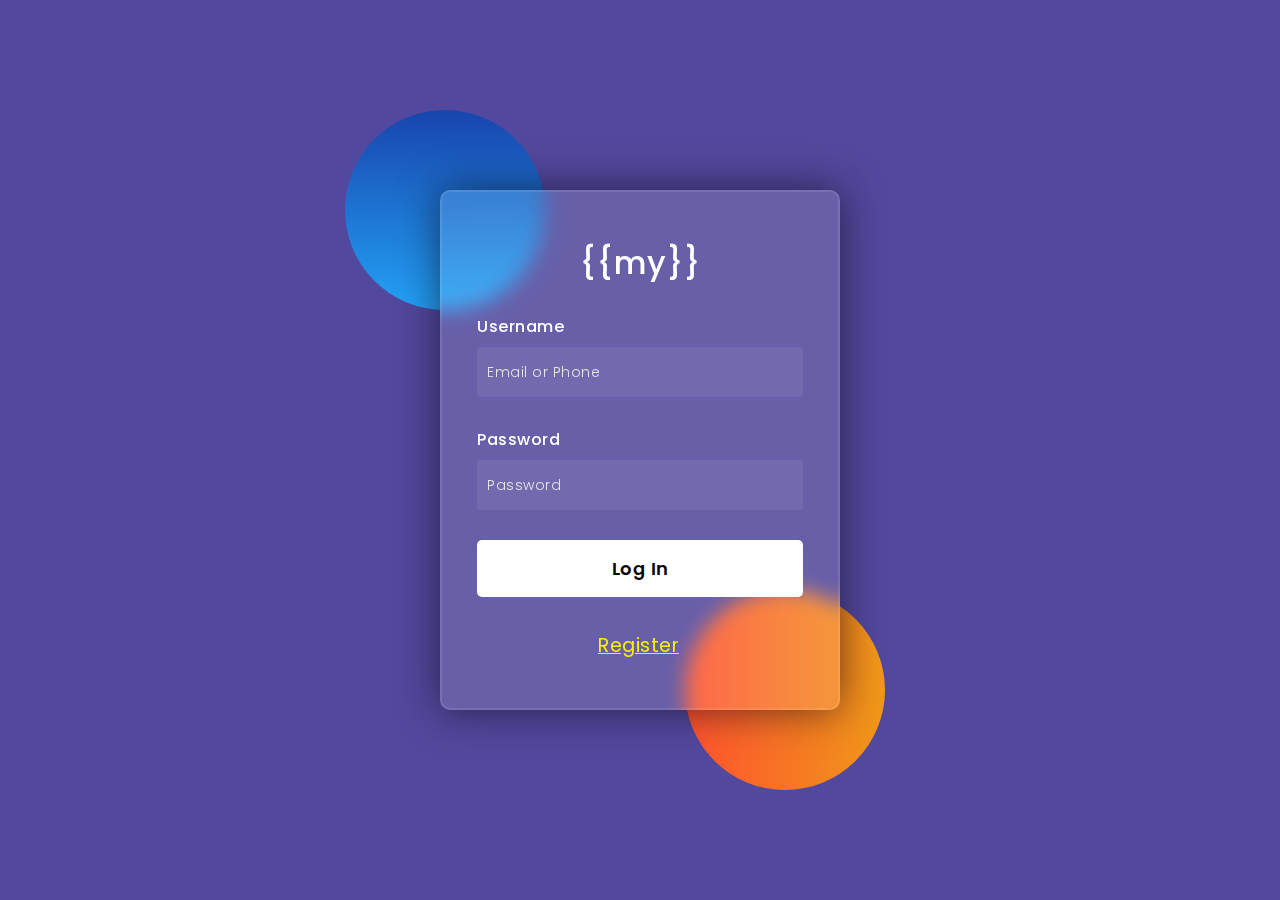
<file: FINAL DELIVERABLE/SMART/templates/login.html>
<!DOCTYPE html>
<html lang="en">

<head>
    <!-- Design by foolishdeveloper.com -->
    <title>Login</title>

    <link rel="preconnect" href="https://fonts.gstatic.com">
    <link rel="stylesheet" href="https://cdnjs.cloudflare.com/ajax/libs/font-awesome/5.15.4/css/all.min.css">
    <link href="https://fonts.googleapis.com/css2?family=Poppins:wght@300;500;600&display=swap" rel="stylesheet">
    <!--Stylesheet-->
    <style media="screen">
        *,
        *:before,
        *:after {
            padding: 0;
            margin: 0;
            box-sizing: border-box;
        }

        body {
            background-color: #50469cfc;
        }

        .background {
            width: 430px;
            height: 520px;
            position: absolute;
            transform: translate(-50%, -50%);
            left: 50%;
            top: 50%;
        }

        .background .shape {
            height: 200px;
            width: 200px;
            position: absolute;
            border-radius: 50%;
        }

        .shape:first-child {
            background: linear-gradient(#1845ad,
                    #23a2f6);
            left: -80px;
            top: -80px;
        }

        .shape:last-child {
            background: linear-gradient(to right,
                    #ff512f,
                    #f09819);
            right: -30px;
            bottom: -80px;
        }

        form {
            height: 520px;
            width: 400px;
            background-color: rgba(255, 255, 255, 0.13);
            position: absolute;
            transform: translate(-50%, -50%);
            top: 50%;
            left: 50%;
            border-radius: 10px;
            backdrop-filter: blur(10px);
            border: 2px solid rgba(255, 255, 255, 0.1);
            box-shadow: 0 0 40px rgba(8, 7, 16, 0.6);
            padding: 50px 35px;
        }

        form * {
            font-family: 'Poppins', sans-serif;
            color: #ffffff;
            letter-spacing: 0.5px;
            outline: none;
            border: none;
        }

        form h3 {
            font-size: 32px;
            font-weight: 500;
            line-height: 42px;
            text-align: center;
        }

        label {
            display: block;
            margin-top: 30px;
            font-size: 16px;
            font-weight: 500;
        }

        input {
            display: block;
            height: 50px;
            width: 100%;
            background-color: rgba(255, 255, 255, 0.07);
            border-radius: 3px;
            padding: 0 10px;
            margin-top: 8px;
            font-size: 14px;
            font-weight: 300;
        }

        ::placeholder {
            color: #e5e5e5;
        }

        button {
            margin-top: 30px;
            width: 100%;
            background-color: #ffffff;
            color: #080710;
            padding: 15px 0;
            font-size: 18px;
            font-weight: 600;
            border-radius: 5px;
            cursor: pointer;
        }

        .social {
            /*margin-top: 30px;*/
            display: flex;
        }

        .social div {
            background: red;
            width: 150px;
            border-radius: 3px;
            padding: 5px 10px 10px 5px;
            background-color: rgba(255, 255, 255, 0.27);
            color: #eaf0fb;
            text-align: center;
        }

        .social div:hover {
            background-color: rgba(255, 255, 255, 0.47);
        }

        /* .social .fb {
            margin-left: 25px;
        }
        .social i {
            margin-right: 4px;
        }*/
    </style>
</head>

<body>
    <div class="background">
        <div class="shape"></div>
        <div class="shape"></div>
    </div>
    <form method="POST">
        <h3>{{my}}</h3>

        <label for="username">Username</label>
        <input type="text" name="lname" placeholder="Email or Phone" >

        <label for="password">Password</label>
        <input type="password" name="lpas" placeholder="Password" >

        <button type="submit">Log In</button>

        <div class="social">

            <a href="/register"
                style="position:absolute;top:85%;right: 159px;font-size:larger;color:#f9f100;">Register</a>

    </form>
</body>

</html>
</file>
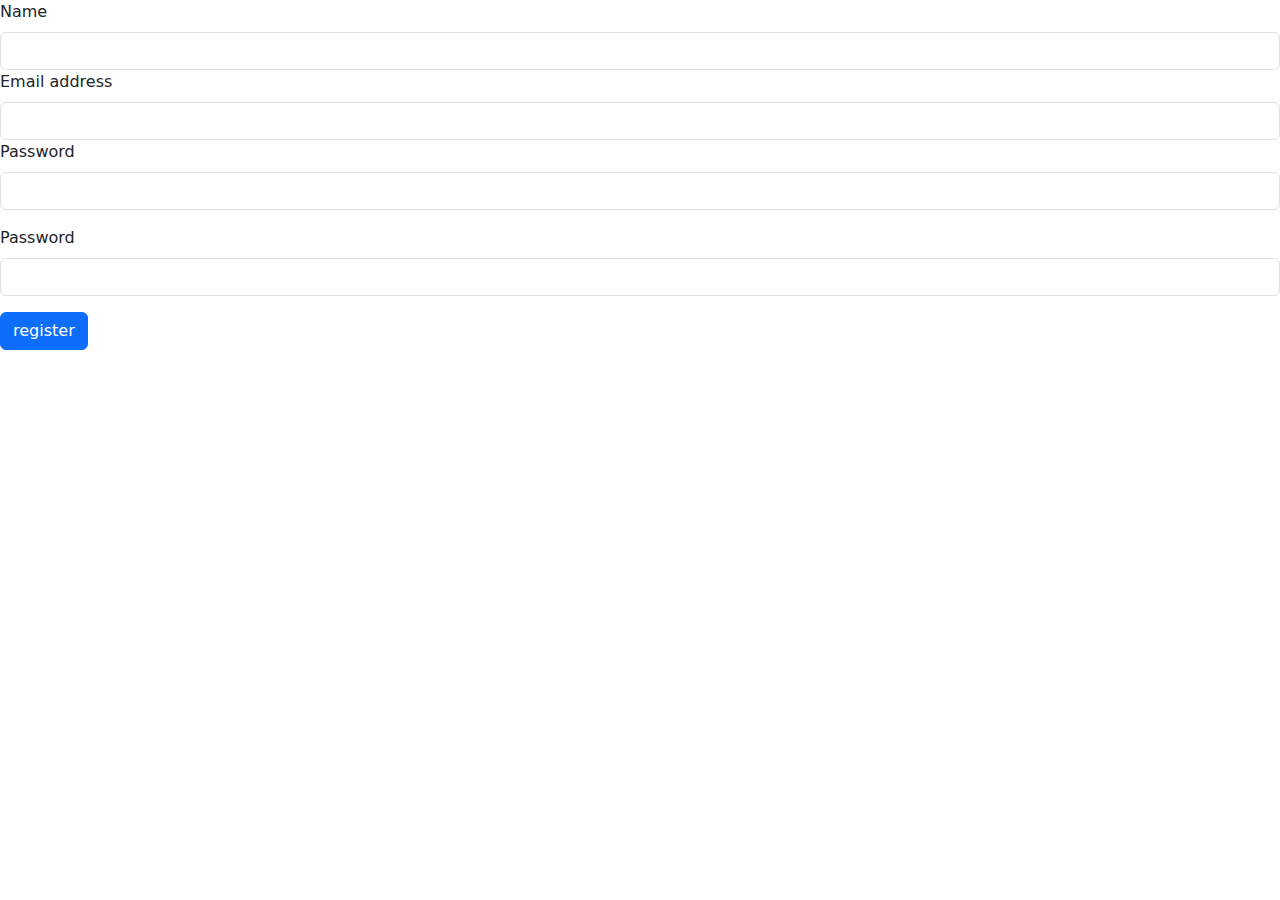
<file: FINAL DELIVERABLE/SMART/templates/register1.html>
<!DOCTYPE html>
<html lang="en">
<head>
    <meta charset="UTF-8">
    <meta http-equiv="X-UA-Compatible" content="IE=edge">
    <meta name="viewport" content="width=device-width, initial-scale=1.0">
    <title>Document</title>
    <link rel="stylesheet" href="	https://cdn.jsdelivr.net/npm/bootstrap@5.2.2/dist/css/bootstrap.min.css">
    <link rel="stylesheet" href="https://cdn.jsdelivr.net/npm/bootstrap@5.2.2/dist/js/bootstrap.bundle.min.js">


</head>
<body>
    <form action="" method="POST">
        <div class="mb-3">
            <label class="form-label">Name</label>
            <input type="text" name='username' class="form-control"  >
            
        <div class="mb-3">
          <label class="form-label">Email address</label>
          <input type="text" name='email' class="form-control"  aria-describedby="emailHelp">
          
        <div class="mb-3">
          <label   class="form-label">Password</label>
          <input type="text" name='inves' class="form-control" >
        </div>
        <div class="mb-3">
            <label  class="form-label">Password</label>
            <input type="text" name='question1_field' class="form-control" >
          </div>
        <input type="submit" value="register" class="btn btn-primary">
    </form>
    
</body>
</html>
</file>
